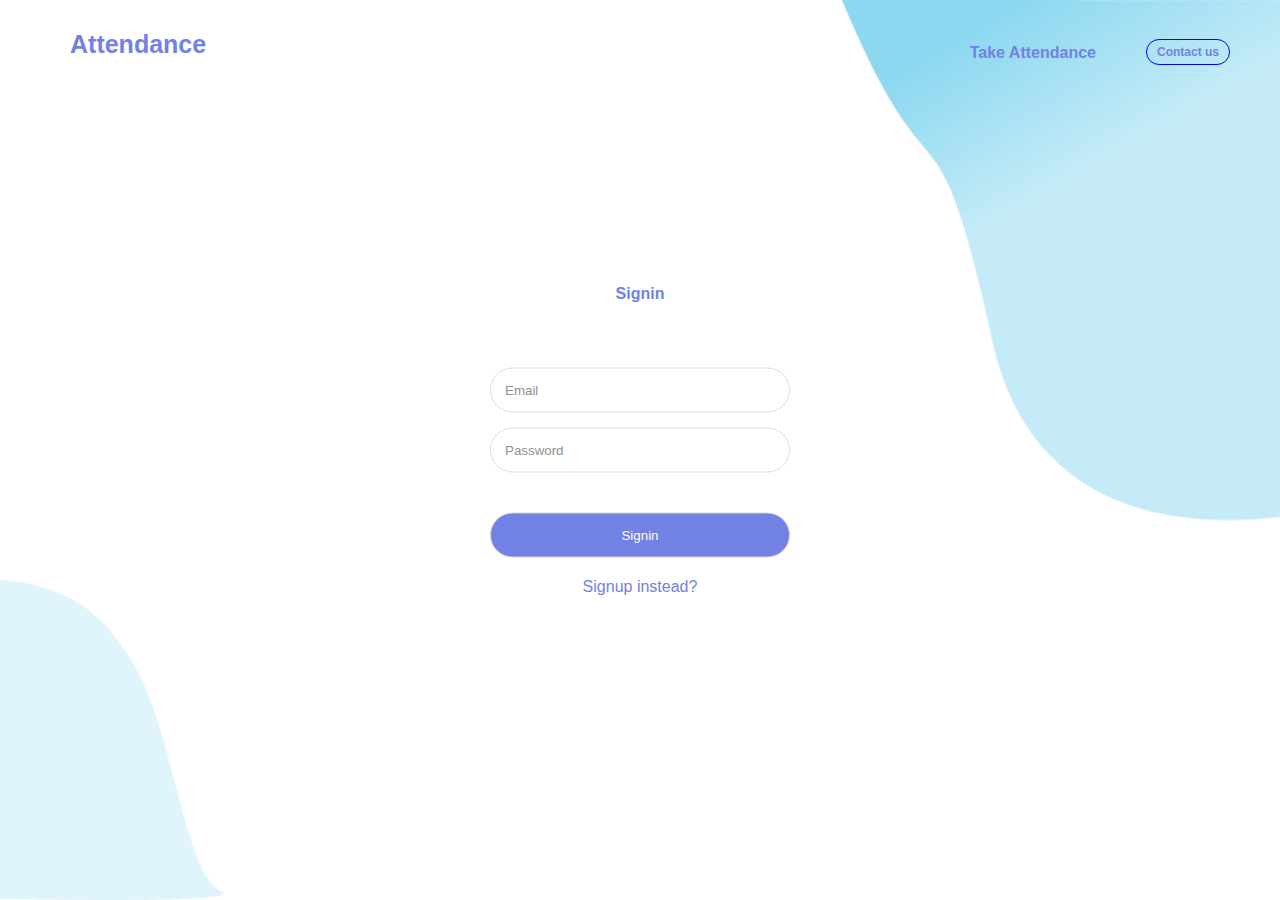
<file: index.html>
<!DOCTYPE html>
<html lang="en">
<head>
    <meta charset="UTF-8">
    <meta http-equiv="X-UA-Compatible" content="IE=edge">
    <meta name="viewport" content="width=device-width, initial-scale=1.0">
    <title>Document</title>
    <script>
        window.location.href = "auth/signin.html";
    </script>
</head>
<body>
    
</body>
</html>
</file>
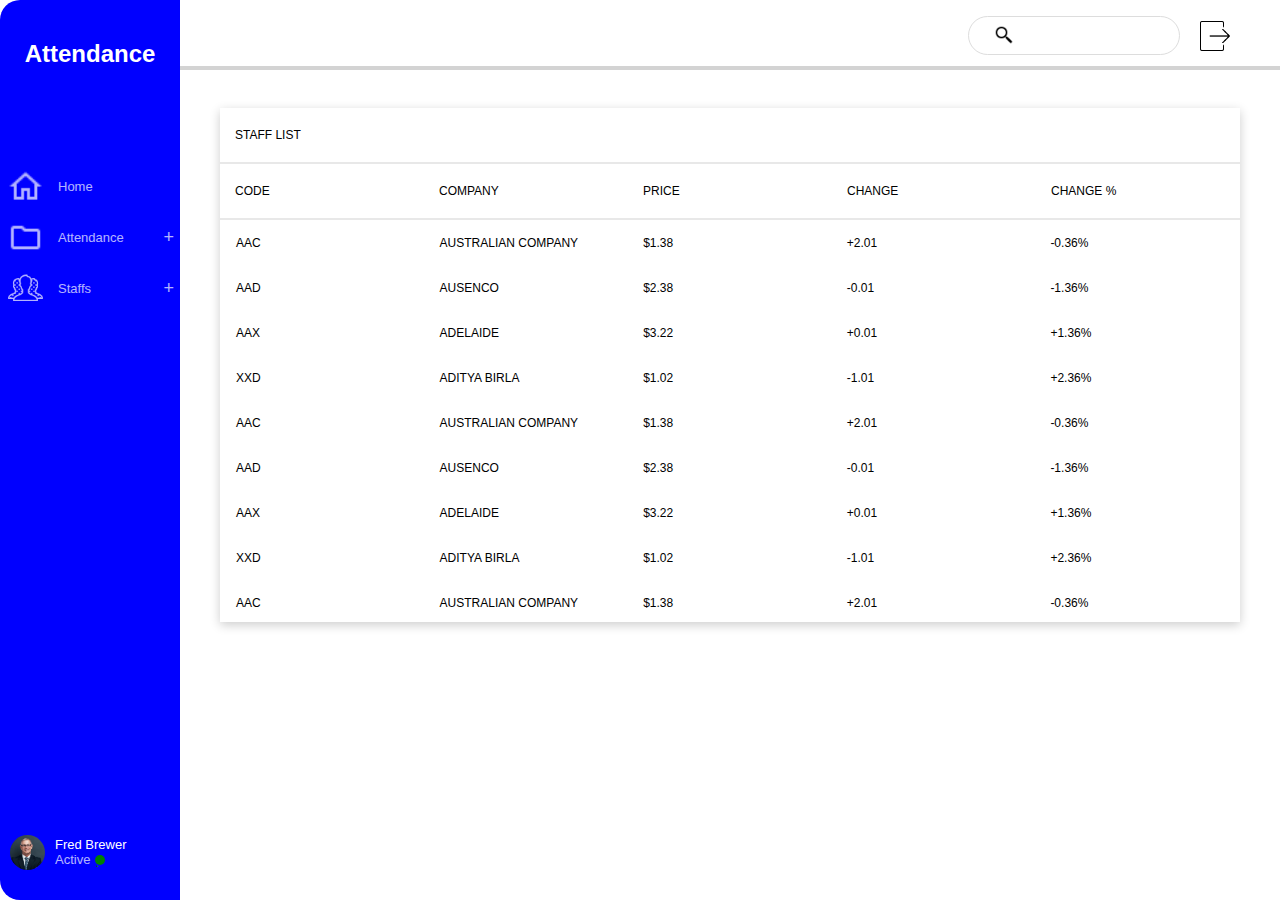
<file: home/index.html>
<!DOCTYPE html>
<html lang="en">
<head>
    <meta charset="UTF-8">
    <meta http-equiv="X-UA-Compatible" content="IE=edge">
    <meta name="viewport" content="width=device-width, initial-scale=1.0">
    <title>Document</title>
    <link rel="stylesheet" href="style.css">
    <link rel="stylesheet" href="staff.css">
</head>
<body>
    <div class="container">
        <div class="sidebar">
            <h2>Attendance</h2> 
            <br />
            <div class="home-tab tabs">
                <img src="../assets/home.png" alt="" srcset="">
                <p>Home</p>
            </div>
            <div class="attendance-tab tabs">
                <img src="../assets/attendance.png" alt="" srcset="">
                <p>Attendance</p>
                <button>+</button>
            </div>
            <div class="staff-tab tabs">
                <img src="../assets/staffs.png" alt="" srcset="">
                <p>Staffs</p>
                <button>+</button>
            </div>
            <div class="bottom-admin-profile">
                <img src="../assets/admin.jpg" alt="" srcset="">
                <ul>
                    <li>Fred Brewer</li>
                    <li><label class="gray-color">Active </label><div class="green-circle">.</div></li>
                </ul>
            </div>
        </div>
        <div class="content">
            <div class="top-bar">
                <ul>
                    <li class="logout"><img src="../assets/logout.png" alt="" srcset=""></li>
                    <li>
                        <div style="width: 200px; border: 1px solid #DDD; border-radius: 20px; padding: 8px 5px 5px 5px;">
                            <img src="../assets/search.png"/>
                            <!-- <label style="padding-bottom: 20px !important;">Search</label> -->
                            <!-- <input style="border: none;" disabled type="text" name="" id=""> -->
                        </div>
                    </li>

                </ul>
            </div>
            <div style="padding: 40px !important;">
            <section class="staff-content" id="staff-content" style="background-color: white;">
                <!--for demo wrap-->
                <div class="tbl-header">
                  <table cellpadding="0" cellspacing="0" border="0">
                    <thead>
                        <tr>
                            <th style="border: none !important;">Staff List</th>
                          </tr>
                          <tr>
                            <th>Code</th>
                            <th>Company</th>
                            <th>Price</th>
                            <th>Change</th>
                            <th>Change %</th>
                      </tr>
                    </thead>
                  </table>
                </div>
                <div class="tbl-content">
                  <table cellpadding="0" cellspacing="0" border="0">
                    <tbody>
                      <tr>
                        <td>AAC</td>
                        <td>AUSTRALIAN COMPANY </td>
                        <td>$1.38</td>
                        <td>+2.01</td>
                        <td>-0.36%</td>
                      </tr>
                      <tr>
                        <td>AAD</td>
                        <td>AUSENCO</td>
                        <td>$2.38</td>
                        <td>-0.01</td>
                        <td>-1.36%</td>
                      </tr>
                      <tr>
                        <td>AAX</td>
                        <td>ADELAIDE</td>
                        <td>$3.22</td>
                        <td>+0.01</td>
                        <td>+1.36%</td>
                      </tr>
                      <tr>
                        <td>XXD</td>
                        <td>ADITYA BIRLA</td>
                        <td>$1.02</td>
                        <td>-1.01</td>
                        <td>+2.36%</td>
                      </tr>
                      <tr>
                        <td>AAC</td>
                        <td>AUSTRALIAN COMPANY </td>
                        <td>$1.38</td>
                        <td>+2.01</td>
                        <td>-0.36%</td>
                      </tr>
                      <tr>
                        <td>AAD</td>
                        <td>AUSENCO</td>
                        <td>$2.38</td>
                        <td>-0.01</td>
                        <td>-1.36%</td>
                      </tr>
                      <tr>
                        <td>AAX</td>
                        <td>ADELAIDE</td>
                        <td>$3.22</td>
                        <td>+0.01</td>
                        <td>+1.36%</td>
                      </tr>
                      <tr>
                        <td>XXD</td>
                        <td>ADITYA BIRLA</td>
                        <td>$1.02</td>
                        <td>-1.01</td>
                        <td>+2.36%</td>
                      </tr>
                      <tr>
                        <td>AAC</td>
                        <td>AUSTRALIAN COMPANY </td>
                        <td>$1.38</td>
                        <td>+2.01</td>
                        <td>-0.36%</td>
                      </tr>
                      <tr>
                        <td>AAD</td>
                        <td>AUSENCO</td>
                        <td>$2.38</td>
                        <td>-0.01</td>
                        <td>-1.36%</td>
                      </tr>
                      <tr>
                        <td>AAX</td>
                        <td>ADELAIDE</td>
                        <td>$3.22</td>
                        <td>+0.01</td>
                        <td>+1.36%</td>
                      </tr>
                      <tr>
                        <td>XXD</td>
                        <td>ADITYA BIRLA</td>
                        <td>$1.02</td>
                        <td>-1.01</td>
                        <td>+2.36%</td>
                      </tr>
                      <tr>
                        <td>AAC</td>
                        <td>AUSTRALIAN COMPANY </td>
                        <td>$1.38</td>
                        <td>+2.01</td>
                        <td>-0.36%</td>
                      </tr>
                      <tr>
                        <td>AAD</td>
                        <td>AUSENCO</td>
                        <td>$2.38</td>
                        <td>-0.01</td>
                        <td>-1.36%</td>
                      </tr>
                      <tr>
                        <td>AAX</td>
                        <td>ADELAIDE</td>
                        <td>$3.22</td>
                        <td>+0.01</td>
                        <td>+1.36%</td>
                      </tr>
                      <tr>
                        <td>XXD</td>
                        <td>ADITYA BIRLA</td>
                        <td>$1.02</td>
                        <td>-1.01</td>
                        <td>+2.36%</td>
                      </tr>
                      <tr>
                        <td>AAC</td>
                        <td>AUSTRALIAN COMPANY </td>
                        <td>$1.38</td>
                        <td>+2.01</td>
                        <td>-0.36%</td>
                      </tr>
                      <tr>
                        <td>AAD</td>
                        <td>AUSENCO</td>
                        <td>$2.38</td>
                        <td>-0.01</td>
                        <td>-1.36%</td>
                      </tr>
                      <tr>
                        <td>AAX</td>
                        <td>ADELAIDE</td>
                        <td>$3.22</td>
                        <td>+0.01</td>
                        <td>+1.36%</td>
                      </tr>
                      <tr>
                        <td>XXD</td>
                        <td>ADITYA BIRLA</td>
                        <td>$1.02</td>
                        <td>-1.01</td>
                        <td>+2.36%</td>
                      </tr>
                      <tr>
                        <td>AAC</td>
                        <td>AUSTRALIAN COMPANY </td>
                        <td>$1.38</td>
                        <td>+2.01</td>
                        <td>-0.36%</td>
                      </tr>
                      <tr>
                        <td>AAD</td>
                        <td>AUSENCO</td>
                        <td>$2.38</td>
                        <td>-0.01</td>
                        <td>-1.36%</td>
                      </tr>
                      <tr>
                        <td>AAX</td>
                        <td>ADELAIDE</td>
                        <td>$3.22</td>
                        <td>+0.01</td>
                        <td>+1.36%</td>
                      </tr>
                      <tr>
                        <td>XXD</td>
                        <td>ADITYA BIRLA</td>
                        <td>$1.02</td>
                        <td>-1.01</td>
                        <td>+2.36%</td>
                      </tr>
                      <tr>
                        <td>AAC</td>
                        <td>AUSTRALIAN COMPANY </td>
                        <td>$1.38</td>
                        <td>+2.01</td>
                        <td>-0.36%</td>
                      </tr>
                      <tr>
                        <td>AAD</td>
                        <td>AUSENCO</td>
                        <td>$2.38</td>
                        <td>-0.01</td>
                        <td>-1.36%</td>
                      </tr>
                      <tr>
                        <td>AAX</td>
                        <td>ADELAIDE</td>
                        <td>$3.22</td>
                        <td>+0.01</td>
                        <td>+1.36%</td>
                      </tr>
                      <tr>
                        <td>XXD</td>
                        <td>ADITYA BIRLA</td>
                        <td>$1.02</td>
                        <td>-1.01</td>
                        <td>+2.36%</td>
                      </tr>
                      <tr>
                        <td>AAC</td>
                        <td>AUSTRALIAN COMPANY </td>
                        <td>$1.38</td>
                        <td>+2.01</td>
                        <td>-0.36%</td>
                      </tr>
                      <tr>
                        <td>AAD</td>
                        <td>AUSENCO</td>
                        <td>$2.38</td>
                        <td>-0.01</td>
                        <td>-1.36%</td>
                      </tr>
                      <tr>
                        <td>AAX</td>
                        <td>ADELAIDE</td>
                        <td>$3.22</td>
                        <td>+0.01</td>
                        <td>+1.36%</td>
                      </tr>
                      <tr>
                        <td>XXD</td>
                        <td>ADITYA BIRLA</td>
                        <td>$1.02</td>
                        <td>-1.01</td>
                        <td>+2.36%</td>
                      </tr>
                    </tbody>
                  </table>
                </div>
              </section>
              </div>
        </div>
    </div>
</body>
</html>
</file>
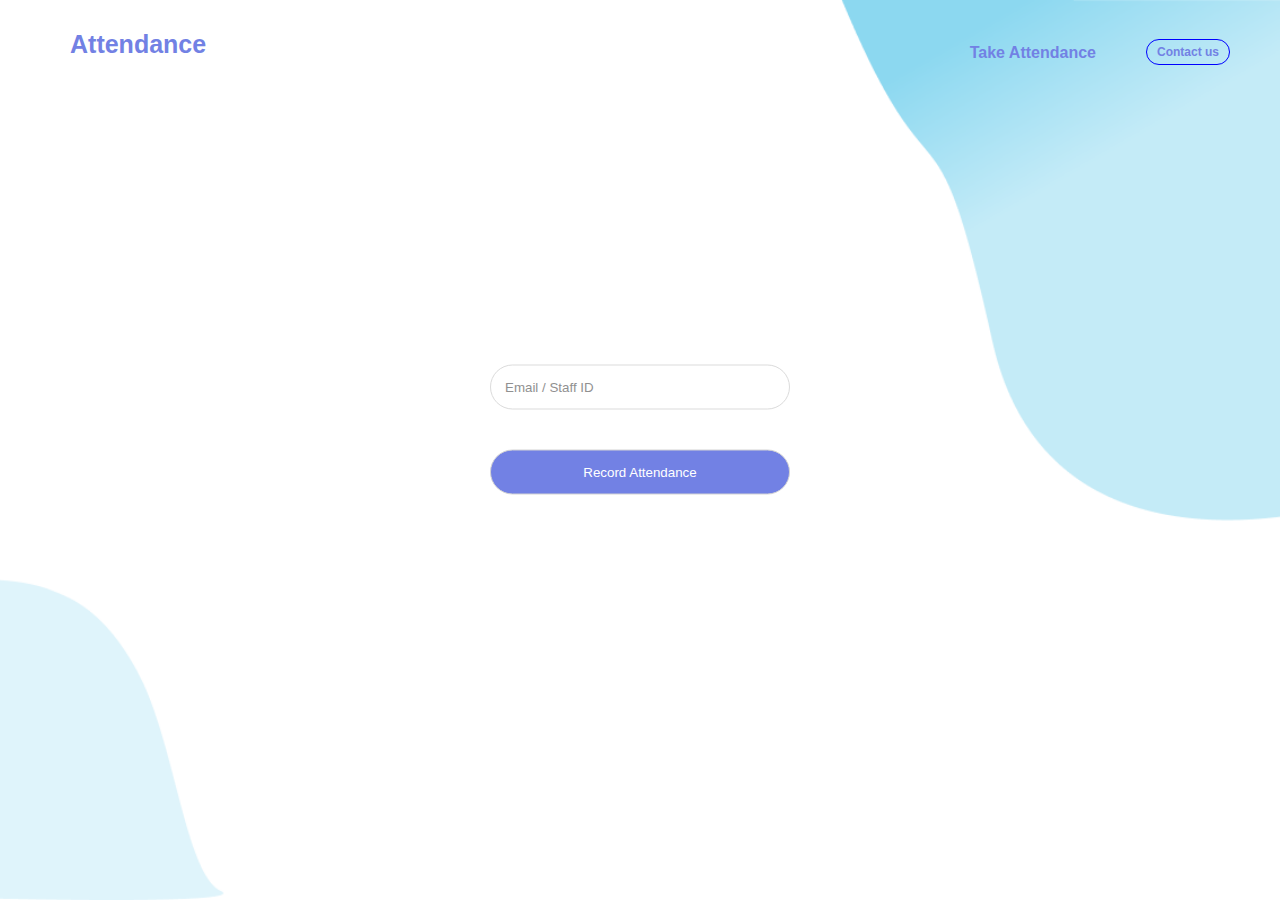
<file: mark_attendance/index.html>
<!DOCTYPE html>
<html lang="en">
<head>
    <meta charset="UTF-8">
    <meta http-equiv="X-UA-Compatible" content="IE=edge">
    <meta name="viewport" content="width=device-width, initial-scale=1.0">
    <title>Document</title>
    <link rel="stylesheet" href="../auth/style.css">
</head>
<body>
    <div class="container">
        <div class="ul">
            <h2 class="head-attendance">Attendance</h2>
            <li class="btn-contact">Contact us</li>
            <li class="lbl-take-attendance">Take Attendance</li>
        </div>
        <div class="center">
            <input placeholder="Email / Staff ID" type="text" name="" id="">
            
            <button>Record Attendance</button>
        
        </div>
    <div>
</div>
</body>
</html>
</file>
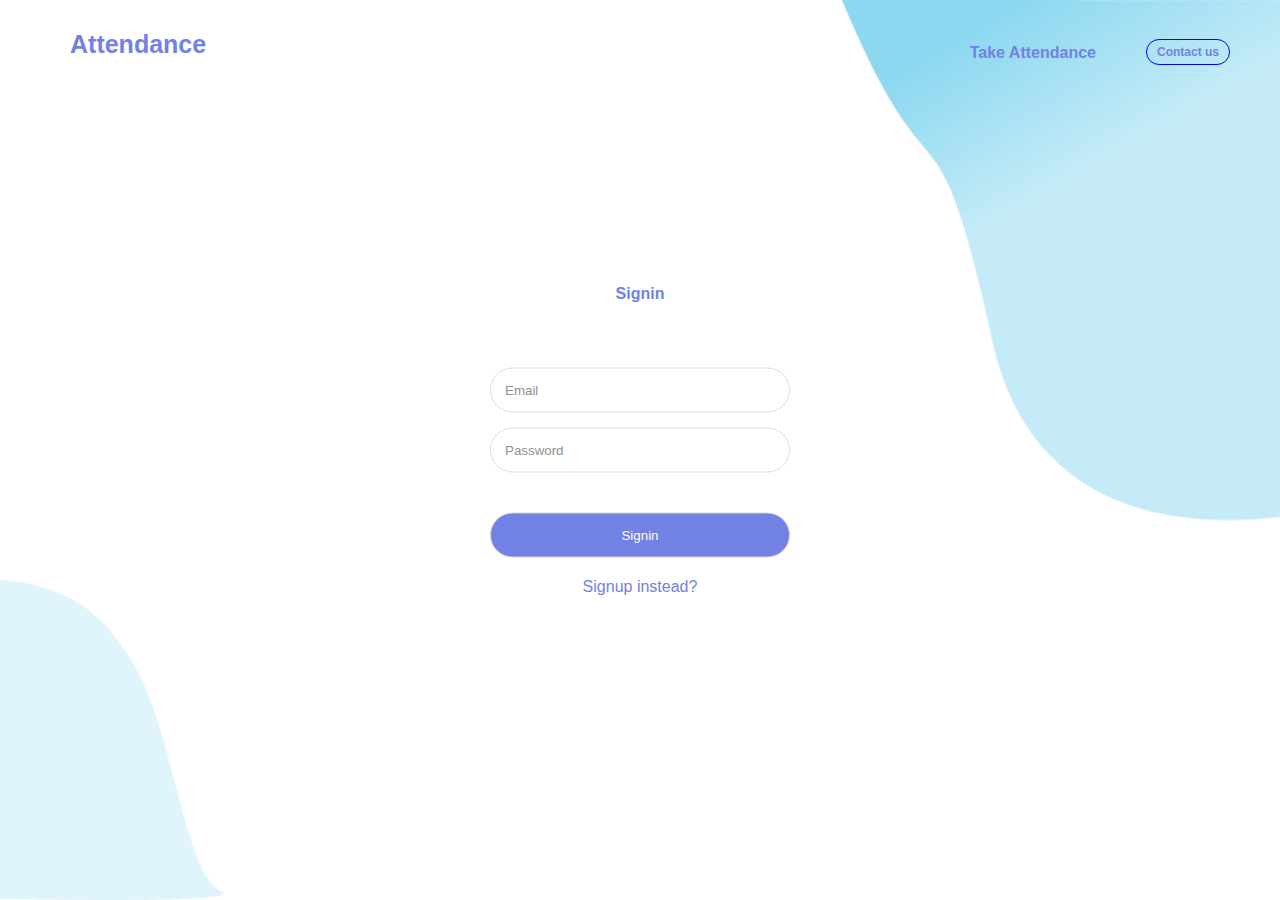
<file: auth/signin.html>
<!DOCTYPE html>
<html lang="en">
<head>
    <meta charset="UTF-8">
    <meta http-equiv="X-UA-Compatible" content="IE=edge">
    <meta name="viewport" content="width=device-width, initial-scale=1.0">
    <title>Document</title>
    <link rel="stylesheet" href="style.css">
</head>
<body>
    <div class="container">
        <div class="ul">
            <h2 class="head-attendance">Attendance</h2>
            <li class="btn-contact">Contact us</li>
            <li class="lbl-take-attendance">Take Attendance</li>
        </div>
        <div class="center">
            <p class="head-signup">Signin</p>
            <input placeholder="Email" type="text" name="" id="">
            <br />
            <input placeholder="Password" type="password" name="" id="">
            <br />

            <button onclick="gotoHome()">Signin</button>
            <br />
            <a href="signup.html">Signup instead?</a>

        </div>
    <div>
</div>
<script>
    function gotoHome(){
        window.location.href = "../home/index.html"
    }
</script>
</body>
</html>
</file>
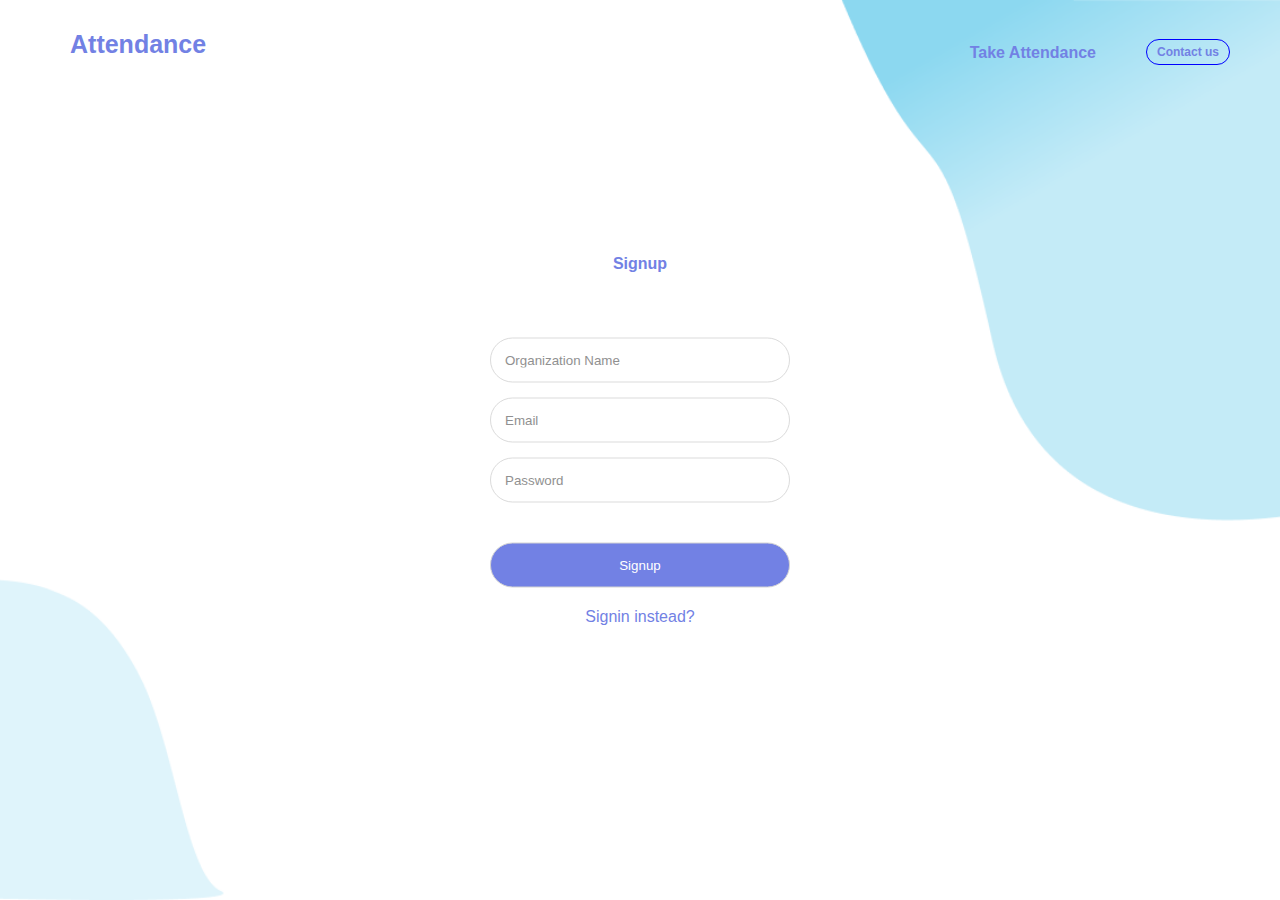
<file: auth/signup.html>
<!DOCTYPE html>
<html lang="en">
<head>
    <meta charset="UTF-8">
    <meta http-equiv="X-UA-Compatible" content="IE=edge">
    <meta name="viewport" content="width=device-width, initial-scale=1.0">
    <title>Document</title>
    <link rel="stylesheet" href="style.css">
</head>
<body>
    <div class="container">
        <div class="ul">
            <h2 class="head-attendance">Attendance</h2>
            <li class="btn-contact">Contact us</li>
            <li class="lbl-take-attendance">Take Attendance</li>
        </div>
        <div class="center">
            <p class="head-signup">Signup</p>
            <input placeholder="Organization Name" type="text" name="" id="">
            <br />
            <input placeholder="Email" type="text" name="" id="">
            <br />
            <input placeholder="Password" type="password" name="" id="">
            <br />

            <button>Signup</button>
            <br />
            <a href="signin.html">Signin instead?</a>

        </div>
    <div>
</div>
</body>
</html>
</file>
<file: home/style.css>
html,
body {
  margin: 0;
  padding: 0;
  font-family: Arial, Helvetica, sans-serif;
}

.container {
  display: grid;
  grid-template-columns: 180px 1fr;
  height: 100vh;
}
.sidebar {
  height: 100%;
  background-color: blue;
  border-top-left-radius: 20px;
  border-bottom-left-radius: 20px;
}
.sidebar h2 {
  margin: 40px 0 80px 0;
  text-align: center;
  color: white;
}
.sidebar img {
  height: 35px;
  width: 35px;
  margin: auto;
  padding-left: 8px;
}
.sidebar p {
  color: white;
  font-size: small;
}

.content {
  height: 100%;
}

.tabs {
  display: grid;
  grid-template-columns: 2fr 4fr 1fr;
  column-gap: 15px;
  margin-bottom: 10px;
  opacity: 0.7;
}
.tabs:hover {
  cursor: pointer;
  border-left: solid 3px white;
  color: white;
  opacity: 1;
}
.tabs button {
  background: none;
  border: none;
  color: white;
  font-size: large;
}
.sidebar .bottom-admin-profile {
  position: absolute;
  bottom: 0;
  display: grid;
  grid-template-columns: 1fr 3fr;
  column-gap: 10px;
  padding: 0 0 20px 10px;
}
.sidebar .bottom-admin-profile img {
  border-radius: 25px;
  padding: 0;
}
.sidebar .bottom-admin-profile ul {
  list-style-type: none;
  padding: 0;
  font-size: small;
  color: white;
  position: relative;
}
.gray-color {
  opacity: 0.7;
}
.green-circle {
  display: inline-block;
  border-radius: 25px;
  color: green;
  background-color: green;
  height: 10px;
  width: 10px;
  position: absolute;
  bottom: 0;
  margin: 0 0 2px 5px;
}

/* CONTENT */
.top-bar {
  width: 100%;
  height: 40px;
  border-bottom: solid 2px lightgray;
  padding-bottom: 10px;
  box-shadow: 0px 2px lightgray;
}
.top-bar ul li {
  list-style-type: none;

  float: right;
}
.top-bar ul li img {
  height: 20px;
  width: 20px;
  margin: 0 50px 0 20px;
}
.logout {
  padding-top: 5px;
}
.logout img {
  height: 30px !important;
  width: 30px !important;
}

@media screen and (max-width: 600px) {
  .sidebar {
    display: none !important;
  }
  .container {
    grid-template-columns: 1fr !important;
  }
}
</file>
<file: home/staff.css>
section.staff-content {
  height: 100%;
  width: 100%;
  box-shadow: 0 3px 10px rgb(0 0 0 / 0.2);
}

table {
  width: 100%;
  table-layout: fixed;
}
.tbl-header {
  background-color: rgba(255, 255, 255, 0.3);
}
.tbl-content {
  height: 400px;
  overflow-x: auto;
  margin-top: 0px;
  border: 1px solid rgba(255, 255, 255, 0.3);
}
th {
  padding: 20px 15px;
  text-align: left;
  font-weight: 500;
  font-size: 12px;
  color: black;
  text-transform: uppercase;
  border-top: solid 2px rgba(211, 211, 211, 0.527) !important;
  border-bottom: solid 2px rgba(211, 211, 211, 0.527) !important;
}
td {
  padding: 15px;
  text-align: left;
  vertical-align: middle;
  font-weight: 300;
  font-size: 12px;
  color: black;
  border-bottom: solid 1px rgba(255, 255, 255, 0.1);
}

/* demo styles */

@import url(https://fonts.googleapis.com/css?family=Roboto:400,500,300,700);
body {
  font-family: "Roboto", sans-serif;
}
section {
}

/* follow me template */
.made-with-love {
  margin-top: 40px;
  padding: 10px;
  clear: left;
  text-align: center;
  font-size: 10px;
  font-family: arial;
  color: black;
}
.made-with-love i {
  font-style: normal;
  color: #f50057;
  font-size: 14px;
  position: relative;
  top: 2px;
}
.made-with-love a {
  color: black;
  text-decoration: none;
}
.made-with-love a:hover {
  text-decoration: underline;
}

/* for custom scrollbar for webkit browser*/

::-webkit-scrollbar {
  width: 6px;
}
::-webkit-scrollbar-track {
  -webkit-box-shadow: inset 0 0 6px rgba(0, 0, 0, 0.3);
}
::-webkit-scrollbar-thumb {
  -webkit-box-shadow: inset 0 0 6px rgba(0, 0, 0, 0.3);
}
</file>
<file: auth/style.css>
html {
  height: 100%;
  overflow: hidden;
  font-family: Arial, Helvetica, sans-serif;
}
body {
  position: absolute;
  top: 0;
  bottom: 0;
  right: 0;
  left: 0;
  margin: 0;
  min-width: 400px;
}

.container {
  background-image: url("../assets/bg.png");
  background-position: center;
  background-repeat: no-repeat;
  background-size: cover;
  height: 100% !important;
  position: relative;
}

.container .ul {
  width: 100%;
}
.container .ul li {
  margin-right: 50px;
  display: inline;
  list-style-type: none;
  float: right;
  color: #7281e4;
  margin-top: -15px !important;
  font-weight: bold;
}
.container .ul .btn-contact {
  border-radius: 20px;
  border: solid 1.5px blue;
  padding: 5px 10px;
  margin-top: -20px !important;
  font-size: 12px;
}
.container .ul li:hover,
.btn-contact:hover,
.head-attendance:hover,
button:hover,
a:hover {
  cursor: pointer;
}
.center {
  margin: 0;
  width: 300px;
  position: absolute;
  top: 48%;
  left: 50%;
  transform: translate(-50%, -50%);
  text-align: center;
}

.head-attendance {
  margin: 0;
  font-size: 25px;
  padding: 30px 0 0 70px;
  color: #7281e4;
  font-weight: bold;
}
.head-signup {
  color: #7281e4;
  text-align: center;
  margin-bottom: 50px;
  font-weight: bold;
}
.center input,
button {
  margin-top: 15px;
  box-sizing: border-box;
  border: solid 0.5px lightgray;
  padding: 14px;

  border-radius: 25px;
  width: 100%;
  opacity: 0.8;
}
.center button {
  box-sizing: border-box;
  margin: 40px 0 20px 0;
  background-color: #7281e4;
  color: white;
  opacity: 1;
}
.center a {
  text-align: center;
  color: #7281e4;
  text-decoration: none;
}

/* MOBILE VIEW */

@media screen and (max-width: 1000px) {
  .container .ul {
    text-align: center;
  }
  .container .ul li {
    display: none;
  }
  .container .ul .head-attendance {
    padding: 20px 0 0 0;
  }
}

@media screen and (max-width: 500px) {
  .container {
    background: none;
  }
}
</file>
